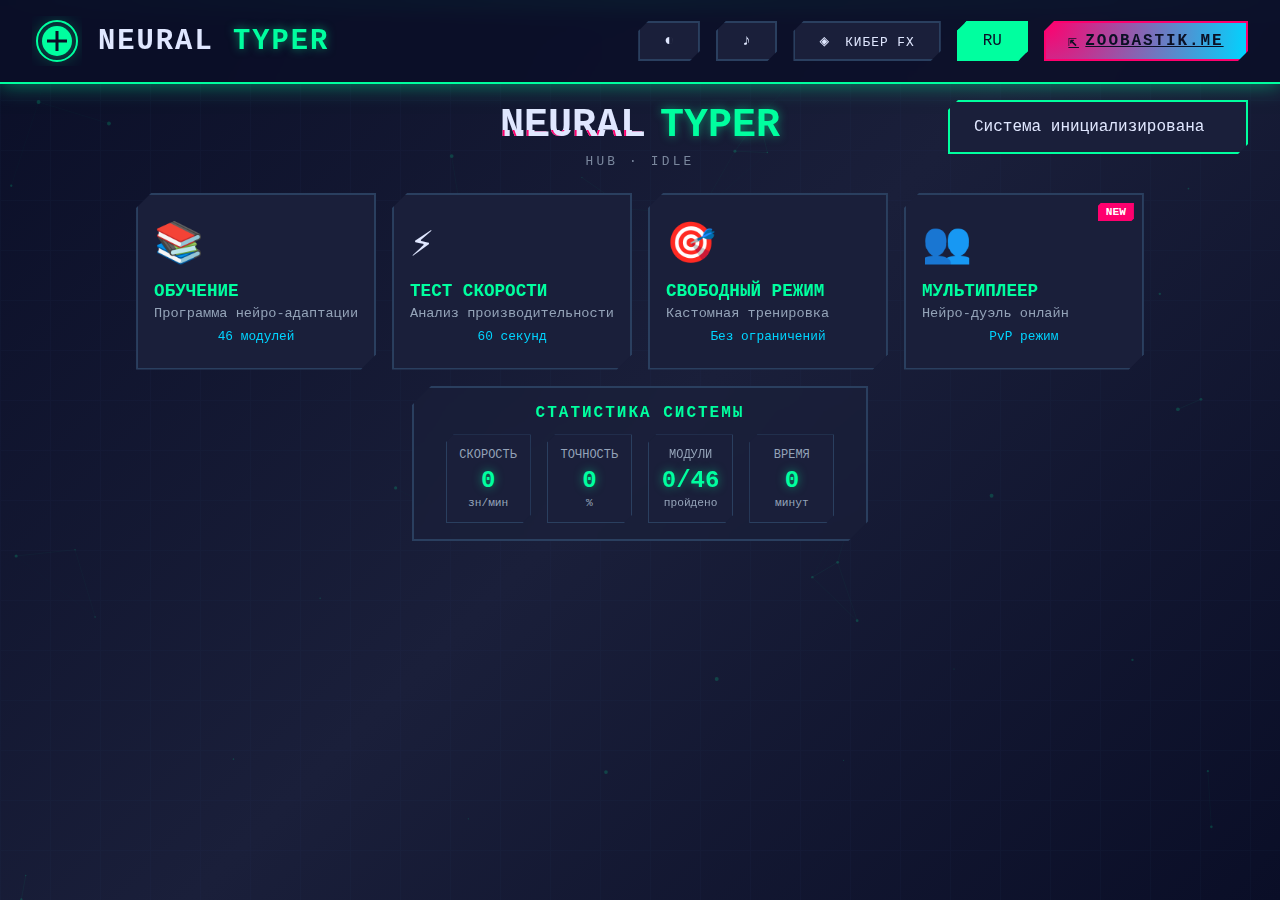
<file: cyberpunk/index.html>
<!DOCTYPE html>
<html lang="ru">
<head>
    <meta charset="UTF-8">
    <meta name="viewport" content="width=device-width, initial-scale=1.0">
    <meta name="description" content="NEURAL TYPER - Киберпанк тренажёр слепой печати с нейронной эстетикой">
    <title>NEURAL TYPER - Киберпанк Тренажёр</title>
    <link rel="icon" type="image/svg+xml" href="favicon.svg">
    <link rel="stylesheet" href="styles.css">
</head>
<body>
    <!-- Animated Background -->
    <div class="cyber-bg">
        <canvas id="neuralCanvas"></canvas>
        <div class="grid-overlay"></div>
        <div class="scan-line"></div>
    </div>

    <!-- Glitch Effect Overlay -->
    <div class="glitch-overlay"></div>

    <!-- Header -->
    <header class="cyber-header">
        <div class="container">
            <div class="logo-section">
                <div class="logo-icon">
                    <svg viewBox="0 0 50 50" class="neural-icon">
                        <circle cx="25" cy="25" r="20" class="pulse-ring"/>
                        <circle cx="25" cy="25" r="15" class="core"/>
                        <path d="M15,25 L35,25 M25,15 L25,35" class="cross"/>
                    </svg>
                </div>
                <h1 class="logo-text">
                    <span class="glitch" data-text="NEURAL">NEURAL</span>
                    <span class="accent">TYPER</span>
                </h1>
            </div>
            
            <nav class="controls">
                <button class="cyber-btn" id="themeToggle">
                    <span class="icon">◐</span>
                </button>
                <button class="cyber-btn" id="soundToggle">
                    <span class="icon">♪</span>
                </button>
                <button class="cyber-btn" id="presetToggle" title="Звук и эффекты: Кибер / Офис">
                    <span class="icon" id="presetIcon">◈</span>
                    <span class="preset-label" id="presetLabel">КИБЕР FX</span>
                </button>
                <button class="cyber-btn active" id="langToggle">
                    <span id="currentLang">RU</span>
                </button>
                <a href="https://zoobastik.me/" class="cyber-btn main-link" id="mainSiteBtn">
                    <span class="icon">⇱</span>
                    <span class="main-link-text">zoobastik.me</span>
                </a>
            </nav>
        </div>
    </header>

    <!-- Main Content -->
    <main class="main-content">
        <!-- Home Screen -->
        <section id="homeScreen" class="screen active">
            <div class="hero-section">
                <h2 class="hero-title">
                    <span class="glitch" data-text="NEURAL">NEURAL</span>
                    <span class="accent">TYPER</span>
                </h2>
                <p class="mode-label" id="modeLabel">HUB · IDLE</p>
            </div>

            <div class="mode-grid">
                <div class="mode-card" data-mode="lessons" onclick="typeof showLessons === 'function' && showLessons()">
                    <div class="card-glow"></div>
                    <div class="card-content">
                        <div class="icon-wrapper">
                            <div class="hex-icon">📚</div>
                        </div>
                        <h3 data-i18n="training">ОБУЧЕНИЕ</h3>
                        <p data-i18n="trainingDesc">Программа нейро-адаптации</p>
                        <div class="card-stats">
                            <span class="stat" data-i18n="trainingStats">46 модулей</span>
                        </div>
                    </div>
                </div>

                <div class="mode-card" data-mode="speedtest">
                    <div class="card-glow"></div>
                    <div class="card-content">
                        <div class="icon-wrapper">
                            <div class="hex-icon">⚡</div>
                        </div>
                        <h3 data-i18n="speedTest">ТЕСТ СКОРОСТИ</h3>
                        <p data-i18n="speedTestDesc">Анализ производительности</p>
                        <div class="card-stats">
                            <span class="stat" data-i18n="speedTestStats">60 секунд</span>
                        </div>
                    </div>
                </div>

                <div class="mode-card" data-mode="free">
                    <div class="card-glow"></div>
                    <div class="card-content">
                        <div class="icon-wrapper">
                            <div class="hex-icon">🎯</div>
                        </div>
                        <h3 data-i18n="freeMode">СВОБОДНЫЙ РЕЖИМ</h3>
                        <p data-i18n="freeModeDesc">Кастомная тренировка</p>
                        <div class="card-stats">
                            <span class="stat" data-i18n="freeModeStats">Без ограничений</span>
                        </div>
                    </div>
                </div>

                <div class="mode-card premium" data-mode="multiplayer">
                    <div class="card-glow"></div>
                    <div class="premium-badge">NEW</div>
                    <div class="card-content">
                        <div class="icon-wrapper">
                            <div class="hex-icon">👥</div>
                        </div>
                        <h3 data-i18n="multiplayer">МУЛЬТИПЛЕЕР</h3>
                        <p data-i18n="multiplayerDesc">Нейро-дуэль онлайн</p>
                        <div class="card-stats">
                            <span class="stat" data-i18n="multiplayerStats">PvP режим</span>
                        </div>
                    </div>
                </div>
            </div>

            <!-- Stats Panel -->
            <div class="stats-panel">
                <h3 class="panel-title" data-i18n="statsTitle">СТАТИСТИКА СИСТЕМЫ</h3>
                <div class="stats-grid">
                    <div class="stat-item">
                        <div class="stat-label" data-i18n="speed">СКОРОСТЬ</div>
                        <div class="stat-value" id="bestSpeed">0</div>
                        <div class="stat-unit" data-i18n="speedUnit">зн/мин</div>
                    </div>
                    <div class="stat-item">
                        <div class="stat-label" data-i18n="accuracy">ТОЧНОСТЬ</div>
                        <div class="stat-value" id="avgAccuracy">0</div>
                        <div class="stat-unit" data-i18n="accuracyUnit">%</div>
                    </div>
                    <div class="stat-item">
                        <div class="stat-label" data-i18n="modules">МОДУЛИ</div>
                        <div class="stat-value"><span id="completedLessons">0</span>/<span id="totalLessons">46</span></div>
                        <div class="stat-unit" data-i18n="modulesUnit">пройдено</div>
                    </div>
                    <div class="stat-item">
                        <div class="stat-label" data-i18n="time">ВРЕМЯ</div>
                        <div class="stat-value" id="totalTime">0</div>
                        <div class="stat-unit" data-i18n="timeUnit">минут</div>
                    </div>
                </div>
            </div>
        </section>

        <!-- Practice Screen -->
        <section id="practiceScreen" class="screen">
            <div class="practice-container">
                <div class="practice-header">
                    <button class="cyber-btn" id="exitBtn">
                        <span class="icon">←</span> <span data-i18n="exit">ВЫХОД</span>
                    </button>
                    <div class="session-info">
                        <span class="session-id">SESSION #<span id="sessionId">001</span></span>
                    </div>
                    <button class="cyber-btn" id="restartBtn">
                        <span class="icon">↻</span> <span data-i18n="restart">РЕСТАРТ</span>
                    </button>
                </div>

                <!-- Live Stats -->
                <div class="live-stats">
                    <div class="stat-box">
                        <div class="stat-icon">⚡</div>
                        <div class="stat-info">
                            <div class="stat-label">СКОРОСТЬ</div>
                            <div class="stat-value"><span id="currentSpeed">0</span> зн/м</div>
                        </div>
                    </div>
                    <div class="stat-box">
                        <div class="stat-icon">🎯</div>
                        <div class="stat-info">
                            <div class="stat-label">ТОЧНОСТЬ</div>
                            <div class="stat-value"><span id="currentAccuracy">100</span>%</div>
                        </div>
                    </div>
                    <div class="stat-box">
                        <div class="stat-icon">⏱</div>
                        <div class="stat-info">
                            <div class="stat-label">ВРЕМЯ</div>
                            <div class="stat-value" id="currentTime">0:00</div>
                        </div>
                    </div>
                    <div class="stat-box">
                        <div class="stat-icon">📊</div>
                        <div class="stat-info">
                            <div class="stat-label">ПРОГРЕСС</div>
                            <div class="stat-value"><span id="currentProgress">0</span>%</div>
                        </div>
                    </div>
                </div>

                <!-- Progress Bar -->
                <div class="progress-container">
                    <div class="progress-bar">
                        <div class="progress-fill" id="progressBar"></div>
                        <div class="progress-glow"></div>
                    </div>
                </div>

                <!-- Text Display -->
                <div class="text-display" id="textDisplayWrapper">
                    <div class="text-content" id="textDisplay">
                        <!-- Character-by-character (lesson / free) -->
                    </div>
                    <div class="typing-window" id="typingWindow">
                        <div id="text-line"><!-- Word-by-word (speed test) --></div>
                    </div>
                </div>

                <!-- Virtual Keyboard -->
                <div class="keyboard-container" id="keyboardContainer">
                    <!-- Keyboard will be rendered here -->
                </div>
            </div>
        </section>

        <!-- Lessons Screen -->
        <section id="lessonsScreen" class="screen">
            <div class="lessons-container">
                <div class="screen-header">
                    <button class="cyber-btn" id="backBtn">
                        <span class="icon">←</span> <span data-i18n="back">НАЗАД</span>
                    </button>
                    <h2 class="screen-title" data-i18n="lessonsTitle">МОДУЛИ ОБУЧЕНИЯ</h2>
                    <div class="spacer"></div>
                </div>

                <div class="lessons-filters">
                    <div class="lessons-filter-group">
                        <span class="lessons-filter-label">Сложность:</span>
                        <button type="button" class="cyber-btn secondary lessons-filter-btn active" data-difficulty="all">Все</button>
                        <button type="button" class="cyber-btn secondary lessons-filter-btn" data-difficulty="beginner">Легко</button>
                        <button type="button" class="cyber-btn secondary lessons-filter-btn" data-difficulty="medium">Средне</button>
                        <button type="button" class="cyber-btn secondary lessons-filter-btn" data-difficulty="advanced">Сложно</button>
                    </div>
                    <div class="lessons-filter-group">
                        <span class="lessons-filter-label">Тип:</span>
                        <button type="button" class="cyber-btn secondary lessons-type-btn active" data-type="all">Все</button>
                        <button type="button" class="cyber-btn secondary lessons-type-btn" data-type="letters">Буквы</button>
                        <button type="button" class="cyber-btn secondary lessons-type-btn" data-type="words">Слова</button>
                        <button type="button" class="cyber-btn secondary lessons-type-btn" data-type="text">Тексты</button>
                    </div>
                </div>

                <div class="lessons-grid" id="lessonsList">
                    <!-- Lessons will be rendered here -->
                </div>
            </div>
        </section>
    </main>

    <!-- Notification System -->
    <div id="notifications" class="notifications"></div>

    <!-- Free Mode Modal -->
    <div id="freeModeModal" class="modal">
        <div class="modal-content free-mode-modal">
            <div class="modal-header">
                <h3>СВОБОДНЫЙ РЕЖИМ</h3>
                <div class="modal-status">CUSTOM TEXT</div>
            </div>
            <div class="free-mode-body">
                <p class="free-mode-subtitle">Вставьте свой текст или напишите его здесь. Всё, что вы напечатаете, превратится в неоновый поток.</p>
                <textarea id="freeModeTextarea" class="free-mode-textarea" rows="6" placeholder="Вставьте сюда фрагмент книги, конспект, код или любой другой текст..."></textarea>
                <div class="free-mode-presets">
                    <button type="button" class="cyber-btn secondary free-mode-preset" data-preset="motivation">Мотивация</button>
                    <button type="button" class="cyber-btn secondary free-mode-preset" data-preset="code">Код</button>
                    <button type="button" class="cyber-btn secondary free-mode-preset" data-preset="story">Киберпанк‑история</button>
                </div>
                <div class="free-mode-footer">
                    <div class="free-mode-meta">
                        <span id="freeModeChars">0</span> символов
                    </div>
                    <div class="modal-actions">
                        <button class="cyber-btn secondary" id="freeModeCancelBtn">ОТМЕНА</button>
                        <button class="cyber-btn primary" id="freeModeStartBtn">СТАРТ</button>
                    </div>
                </div>
            </div>
        </div>
    </div>

    <!-- Results Modal -->
    <div id="resultsModal" class="modal">
        <div class="modal-content">
            <div class="modal-header">
                <h3>АНАЛИЗ ЗАВЕРШЁН</h3>
                <div class="modal-status">SUCCESS</div>
            </div>
            <div class="results-grid">
                <div class="result-item">
                    <div class="result-label">СКОРОСТЬ</div>
                    <div class="result-value"><span id="resultSpeed">0</span> зн/м</div>
                </div>
                <div class="result-item">
                    <div class="result-label">ТОЧНОСТЬ</div>
                    <div class="result-value"><span id="resultAccuracy">0</span>%</div>
                </div>
                <div class="result-item">
                    <div class="result-label">ВРЕМЯ</div>
                    <div class="result-value" id="resultTime">0:00</div>
                </div>
                <div class="result-item">
                    <div class="result-label">ОШИБКИ</div>
                    <div class="result-value" id="resultErrors">0</div>
                </div>
            </div>
            <div class="modal-actions">
                <button class="cyber-btn secondary" id="closeResultsBtn"><span data-i18n="close">ЗАКРЫТЬ</span></button>
                <button class="cyber-btn primary" id="repeatBtn"><span data-i18n="repeat">ПОВТОРИТЬ</span></button>
            </div>
        </div>
    </div>

    <!-- Scripts -->
    <script src="neural-bg.js"></script>
    <script src="app.js"></script>
</body>
</html>
</file>
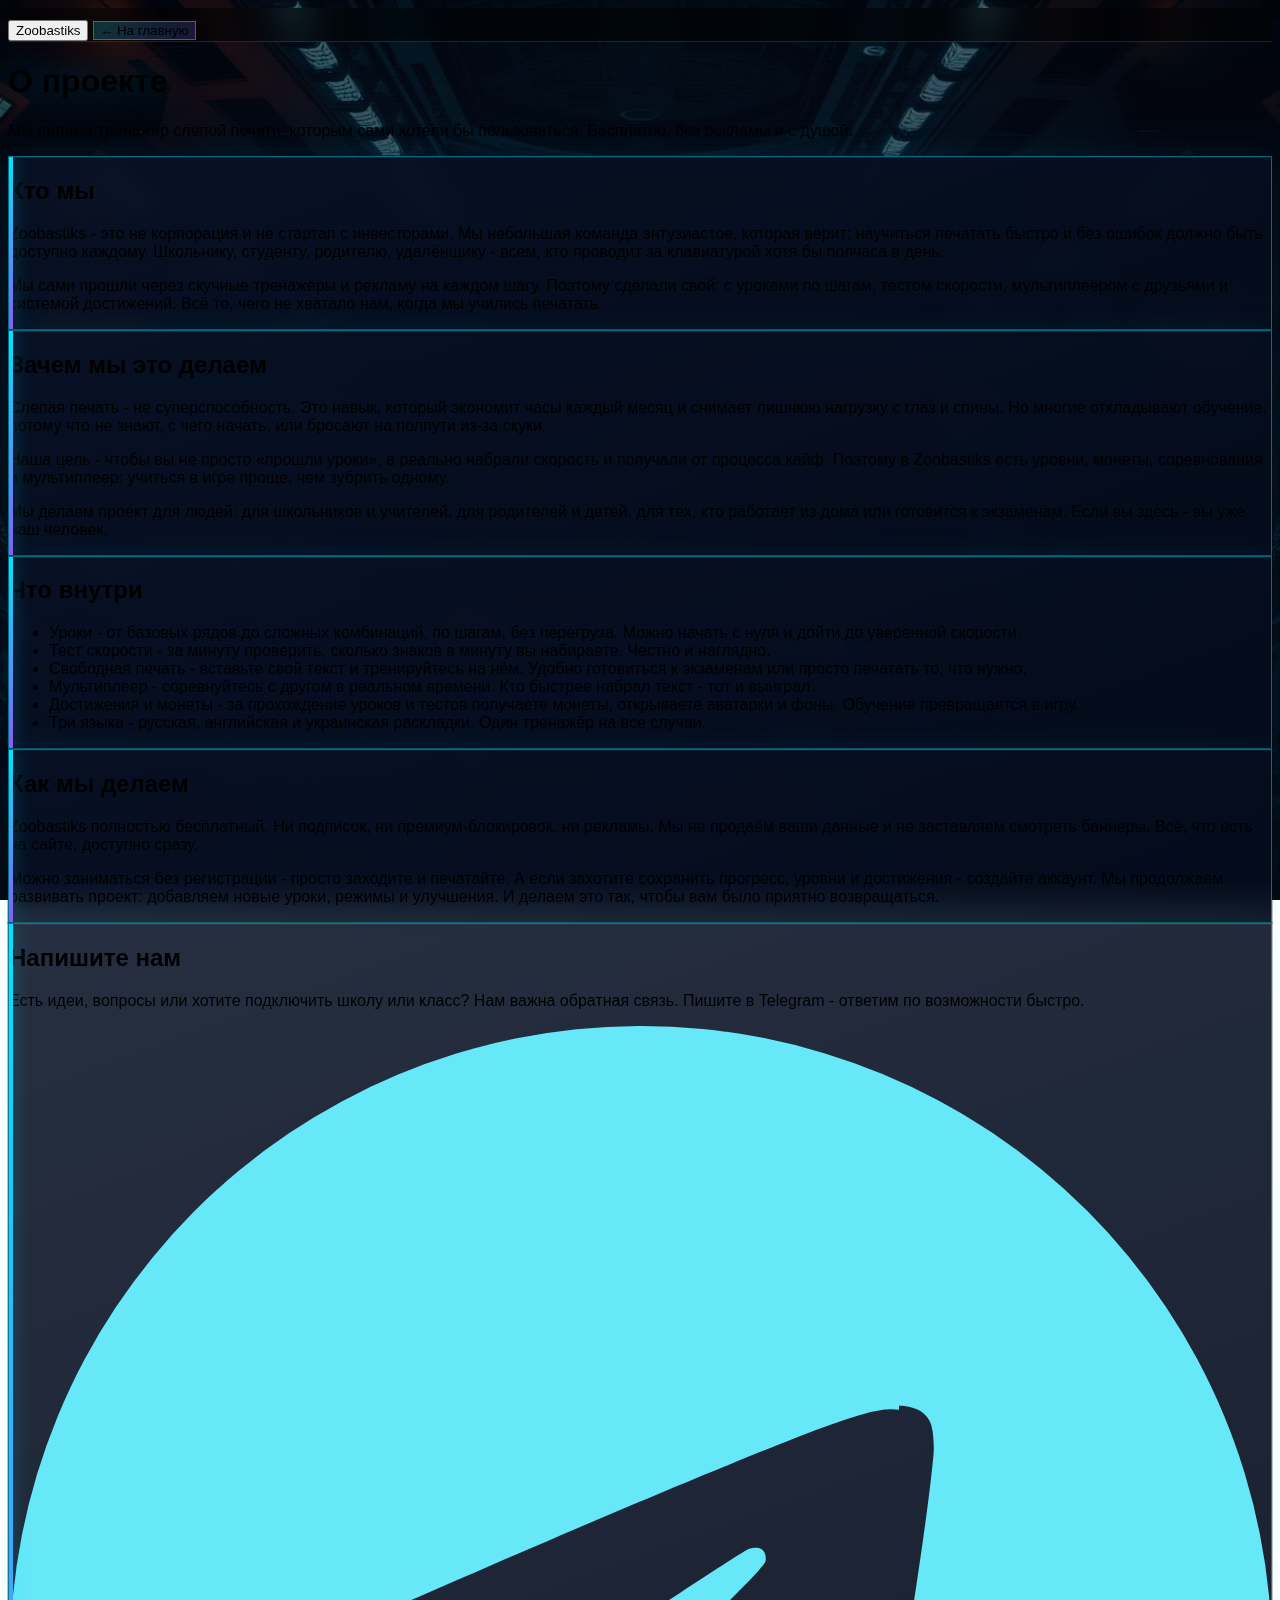
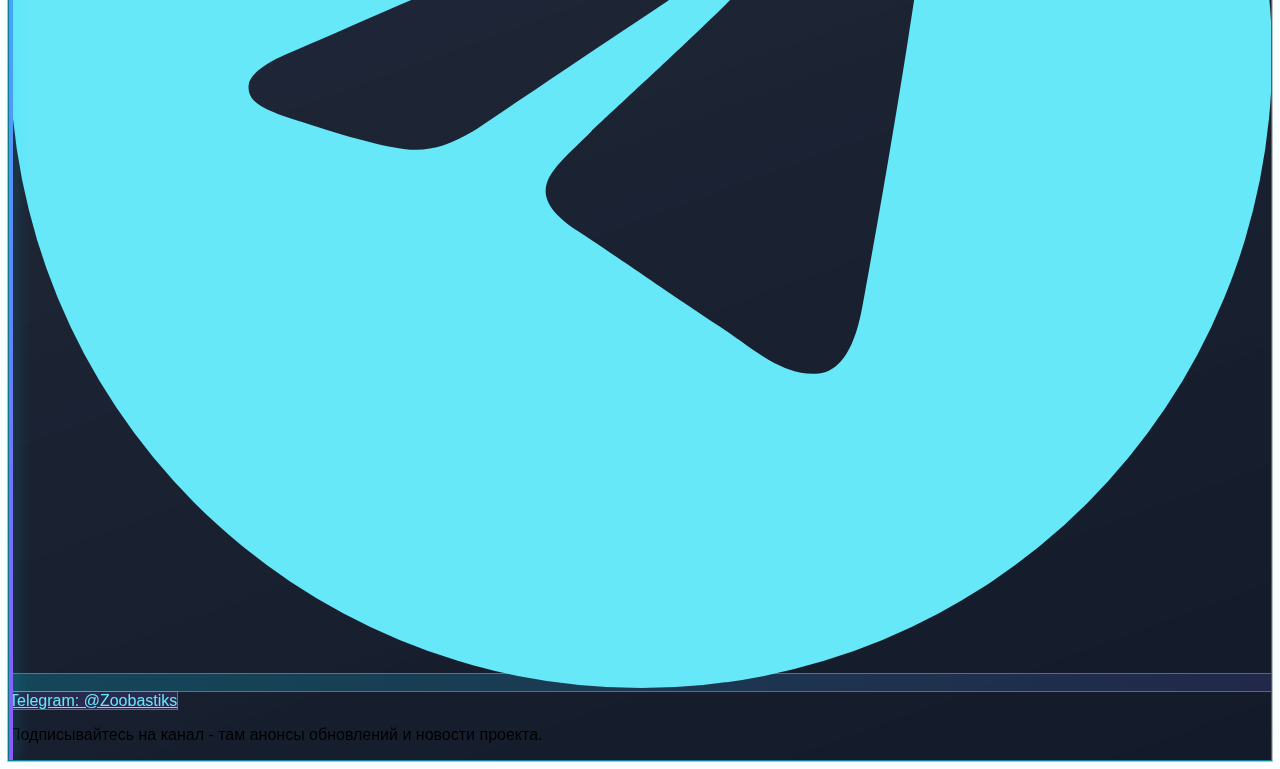
<file: about.html>
<!DOCTYPE html>
<html lang="ru" class="dark">
<head>
    <meta charset="UTF-8">
    <meta name="viewport" content="width=device-width, initial-scale=1.0, viewport-fit=cover">
    <title>О проекте Zoobastiks - тренажёр слепой печати</title>
    <meta name="description" content="О проекте Zoobastiks: кто мы, зачем тренажёр слепой печати, миссия, возможности и контакты.">
    <link rel="icon" type="image/svg+xml" href="assets/favicon.svg">
    <script src="https://cdn.tailwindcss.com"></script>
    <link href="https://fonts.googleapis.com/css2?family=Orbitron:wght@400;600;700;800&family=Inter:wght@400;500;600;700&display=swap" rel="stylesheet">
    <style>
        :root { --cyan: #00e5ff; --cyan-dim: rgba(0,229,255,0.45); --purple: #8b5cf6; --purple-dim: rgba(139,92,246,0.35); }
        body { font-family: 'Inter', sans-serif; min-height: 100vh; }
        .font-display { font-family: 'Orbitron', sans-serif; }
        #about-bg { position: fixed; top: 0; left: 0; width: 100%; height: 100%; object-fit: cover; object-position: center; z-index: -2; }
        #about-overlay { position: fixed; top: 0; left: 0; width: 100%; height: 100%; background: linear-gradient(180deg, rgba(2,6,18,0.65) 0%, rgba(6,14,32,0.7) 35%, rgba(4,10,24,0.78) 70%, rgba(2,6,18,0.88) 100%); z-index: -1; pointer-events: none; }
        .portal-btn { background: linear-gradient(135deg, rgba(0,229,255,0.2) 0%, rgba(139,92,246,0.2) 100%); border: 1px solid rgba(0,229,255,0.45); transition: all 0.3s; }
        .portal-btn:hover { box-shadow: 0 0 30px rgba(0,229,255,0.35), 0 0 60px rgba(139,92,246,0.2); transform: scale(1.02); }
        .scanlines::before { content: ''; position: fixed; inset: 0; background: repeating-linear-gradient(0deg, transparent, transparent 2px, rgba(0,0,0,0.02) 2px, rgba(0,0,0,0.02) 4px); pointer-events: none; z-index: 0; }
        .page-enter { animation: pageEnter 0.5s ease-out forwards; position: relative; z-index: 1; }
        @keyframes pageEnter { from { opacity: 0; transform: translateY(16px); } to { opacity: 1; transform: translateY(0); } }
        .hero-glow { text-shadow: 0 0 40px rgba(0,229,255,0.4), 0 0 80px rgba(139,92,246,0.2); }
        .section-card {
            background: linear-gradient(160deg, rgba(8,18,38,0.88) 0%, rgba(4,12,28,0.94) 100%);
            border: 1px solid var(--cyan-dim);
            box-shadow: 0 0 0 1px rgba(0,0,0,0.25), 0 0 30px rgba(0,229,255,0.08), inset 0 1px 0 rgba(255,255,255,0.05);
            backdrop-filter: blur(14px);
            position: relative;
            overflow: hidden;
        }
        .section-card::before { content: ''; position: absolute; left: 0; top: 0; bottom: 0; width: 4px; background: linear-gradient(180deg, var(--cyan), var(--purple)); box-shadow: 0 0 16px var(--cyan-dim); }
        .section-card:hover { border-color: rgba(0,229,255,0.5); box-shadow: 0 0 35px rgba(0,229,255,0.12), 0 0 0 1px rgba(0,229,255,0.15), inset 0 1px 0 rgba(255,255,255,0.06); }
        .header-bar { border-bottom: 1px solid rgba(0,229,255,0.2); background: rgba(0,0,0,0.45); backdrop-filter: blur(16px); }
        .link-tg { background: linear-gradient(135deg, rgba(0,229,255,0.2) 0%, rgba(139,92,246,0.15) 100%); border: 1px solid rgba(0,229,255,0.5); color: #67e8f9; transition: all 0.25s; }
        .link-tg:hover { box-shadow: 0 0 25px rgba(0,229,255,0.3); border-color: rgba(0,229,255,0.7); color: #fff; transform: translateY(-1px); }
        .stagger-1 { animation-delay: 0.05s; }
        .stagger-2 { animation-delay: 0.1s; }
        .stagger-3 { animation-delay: 0.15s; }
        .stagger-4 { animation-delay: 0.2s; }
        .stagger-5 { animation-delay: 0.25s; }
        .stagger-6 { animation-delay: 0.3s; }
        @media (max-width: 768px) {
            .header-bar .container { padding-left: 0.75rem; padding-right: 0.75rem; }
            .section-card { padding: 1rem !important; }
            .section-card h2 { font-size: 1.25rem; }
            .link-tg { min-height: 44px; padding: 0.75rem 1rem; display: inline-flex; align-items: center; justify-content: center; }
        }
        header.header-bar { padding-left: env(safe-area-inset-left); padding-right: env(safe-area-inset-right); padding-top: max(0.75rem, env(safe-area-inset-top)); }
    </style>
</head>
<body class="text-gray-100 scanlines overflow-x-hidden">
    <img id="about-bg" src="assets/images/about_the_site.jpg" alt="" role="presentation">
    <div id="about-overlay"></div>

    <div class="page-enter">
        <header class="sticky top-0 z-50 header-bar">
            <div class="container mx-auto px-4 sm:px-4 py-3 flex items-center justify-between">
                <button type="button" onclick="window.portalTo && portalTo('index.html')" class="text-xl font-display font-bold text-white hover:text-cyan-400 transition-colors bg-transparent border-0 cursor-pointer">Zooba<span class="text-cyan-400">stiks</span></button>
                <button type="button" onclick="window.portalTo && portalTo('index.html')" class="portal-btn px-5 py-2.5 rounded-lg font-display font-semibold text-cyan-300 hover:text-white hover:border-cyan-400">
                    ← На главную
                </button>
            </div>
        </header>

        <!-- Hero -->
        <section class="pt-14 pb-16 md:pt-20 md:pb-24 px-4 text-center">
            <h1 class="font-display text-4xl md:text-6xl lg:text-7xl font-bold text-white mb-4 hero-glow">О проекте</h1>
            <p class="text-cyan-200/95 text-lg md:text-xl max-w-2xl mx-auto leading-relaxed">Мы делаем тренажёр слепой печати, которым сами хотели бы пользоваться. Бесплатно, без рекламы и с душой.</p>
        </section>

        <section class="container mx-auto px-3 sm:px-4 pb-24 max-w-3xl space-y-6 sm:space-y-8">
            <article class="section-card rounded-2xl pl-6 pr-6 py-6 md:p-8 stagger-1">
                <h2 class="font-display text-2xl md:text-3xl font-bold text-cyan-300 mb-4">Кто мы</h2>
                <p class="text-gray-200 leading-relaxed mb-4">Zoobastiks - это не корпорация и не стартап с инвесторами. Мы небольшая команда энтузиастов, которая верит: научиться печатать быстро и без ошибок должно быть доступно каждому. Школьнику, студенту, родителю, удалёнщику - всем, кто проводит за клавиатурой хотя бы полчаса в день.</p>
                <p class="text-gray-300 leading-relaxed">Мы сами прошли через скучные тренажёры и рекламу на каждом шагу. Поэтому сделали свой: с уроками по шагам, тестом скорости, мультиплеером с друзьями и системой достижений. Всё то, чего не хватало нам, когда мы учились печатать.</p>
            </article>

            <article class="section-card rounded-2xl pl-6 pr-6 py-6 md:p-8 stagger-2">
                <h2 class="font-display text-2xl md:text-3xl font-bold text-cyan-300 mb-4">Зачем мы это делаем</h2>
                <p class="text-gray-200 leading-relaxed mb-4">Слепая печать - не суперспособность. Это навык, который экономит часы каждый месяц и снимает лишнюю нагрузку с глаз и спины. Но многие откладывают обучение, потому что не знают, с чего начать, или бросают на полпути из-за скуки.</p>
                <p class="text-gray-300 leading-relaxed mb-4">Наша цель - чтобы вы не просто «прошли уроки», а реально набрали скорость и получали от процесса кайф. Поэтому в Zoobastiks есть уровни, монеты, соревнования и мультиплеер: учиться в игре проще, чем зубрить одному.</p>
                <p class="text-gray-300 leading-relaxed">Мы делаем проект для людей: для школьников и учителей, для родителей и детей, для тех, кто работает из дома или готовится к экзаменам. Если вы здесь - вы уже наш человек.</p>
            </article>

            <article class="section-card rounded-2xl pl-6 pr-6 py-6 md:p-8 stagger-3">
                <h2 class="font-display text-2xl md:text-3xl font-bold text-cyan-300 mb-4">Что внутри</h2>
                <ul class="space-y-3 text-gray-200 leading-relaxed">
                    <li><span class="text-cyan-400 font-semibold">Уроки</span> - от базовых рядов до сложных комбинаций, по шагам, без перегруза. Можно начать с нуля и дойти до уверенной скорости.</li>
                    <li><span class="text-cyan-400 font-semibold">Тест скорости</span> - за минуту проверить, сколько знаков в минуту вы набираете. Честно и наглядно.</li>
                    <li><span class="text-cyan-400 font-semibold">Свободная печать</span> - вставьте свой текст и тренируйтесь на нём. Удобно готовиться к экзаменам или просто печатать то, что нужно.</li>
                    <li><span class="text-cyan-400 font-semibold">Мультиплеер</span> - соревнуйтесь с другом в реальном времени. Кто быстрее набрал текст - тот и выиграл.</li>
                    <li><span class="text-cyan-400 font-semibold">Достижения и монеты</span> - за прохождение уроков и тестов получаете монеты, открываете аватарки и фоны. Обучение превращается в игру.</li>
                    <li><span class="text-cyan-400 font-semibold">Три языка</span> - русская, английская и украинская раскладки. Один тренажёр на все случаи.</li>
                </ul>
            </article>

            <article class="section-card rounded-2xl pl-6 pr-6 py-6 md:p-8 stagger-4">
                <h2 class="font-display text-2xl md:text-3xl font-bold text-cyan-300 mb-4">Как мы делаем</h2>
                <p class="text-gray-200 leading-relaxed mb-4">Zoobastiks полностью бесплатный. Ни подписок, ни премиум-блокировок, ни рекламы. Мы не продаём ваши данные и не заставляем смотреть баннеры. Всё, что есть на сайте, доступно сразу.</p>
                <p class="text-gray-300 leading-relaxed">Можно заниматься без регистрации - просто заходите и печатайте. А если захотите сохранить прогресс, уровни и достижения - создайте аккаунт. Мы продолжаем развивать проект: добавляем новые уроки, режимы и улучшения. И делаем это так, чтобы вам было приятно возвращаться.</p>
            </article>

            <article class="section-card rounded-2xl pl-6 pr-6 py-6 md:p-8 stagger-5">
                <h2 class="font-display text-2xl md:text-3xl font-bold text-cyan-300 mb-4">Напишите нам</h2>
                <p class="text-gray-200 leading-relaxed mb-5">Есть идеи, вопросы или хотите подключить школу или класс? Нам важна обратная связь. Пишите в Telegram - ответим по возможности быстро.</p>
                <a href="https://t.me/Zoobastiks" target="_blank" rel="noopener noreferrer" class="link-tg inline-flex items-center gap-2 px-5 py-3 rounded-xl font-display font-semibold">
                    <svg class="w-5 h-5" fill="currentColor" viewBox="0 0 24 24"><path d="M11.944 0A12 12 0 0 0 0 12a12 12 0 0 0 12 12 12 12 0 0 0 12-12A12 12 0 0 0 12 0a12 12 0 0 0-.056 0zm4.962 7.224c.1-.002.321.023.465.14a.506.506 0 0 1 .171.325c.016.093.036.306.02.472-.18 1.898-.962 6.502-1.36 8.627-.168.9-.499 1.201-.82 1.23-.696.065-1.225-.46-1.9-.902-1.056-.693-1.653-1.124-2.678-1.8-1.185-.78-.417-1.21.258-1.91.177-.184 3.247-2.977 3.307-3.23.007-.032.014-.15-.056-.212s-.174-.041-.249-.024c-.106.024-1.793 1.14-5.061 3.345-.48.33-.913.49-1.302.48-.428-.008-1.252-.241-1.865-.44-.752-.245-1.349-.374-1.297-.789.027-.216.325-.437.893-.663 3.498-1.524 5.83-2.529 6.998-3.014 3.332-1.386 4.025-1.627 4.476-1.559z"/></svg>
                    Telegram: @Zoobastiks
                </a>
                <p class="text-gray-500 text-sm mt-4">Подписывайтесь на канал - там анонсы обновлений и новости проекта.</p>
            </article>
        </section>
    </div>
    <script src="scripts/portal-transition.js"></script>
</body>
</html>
</file>
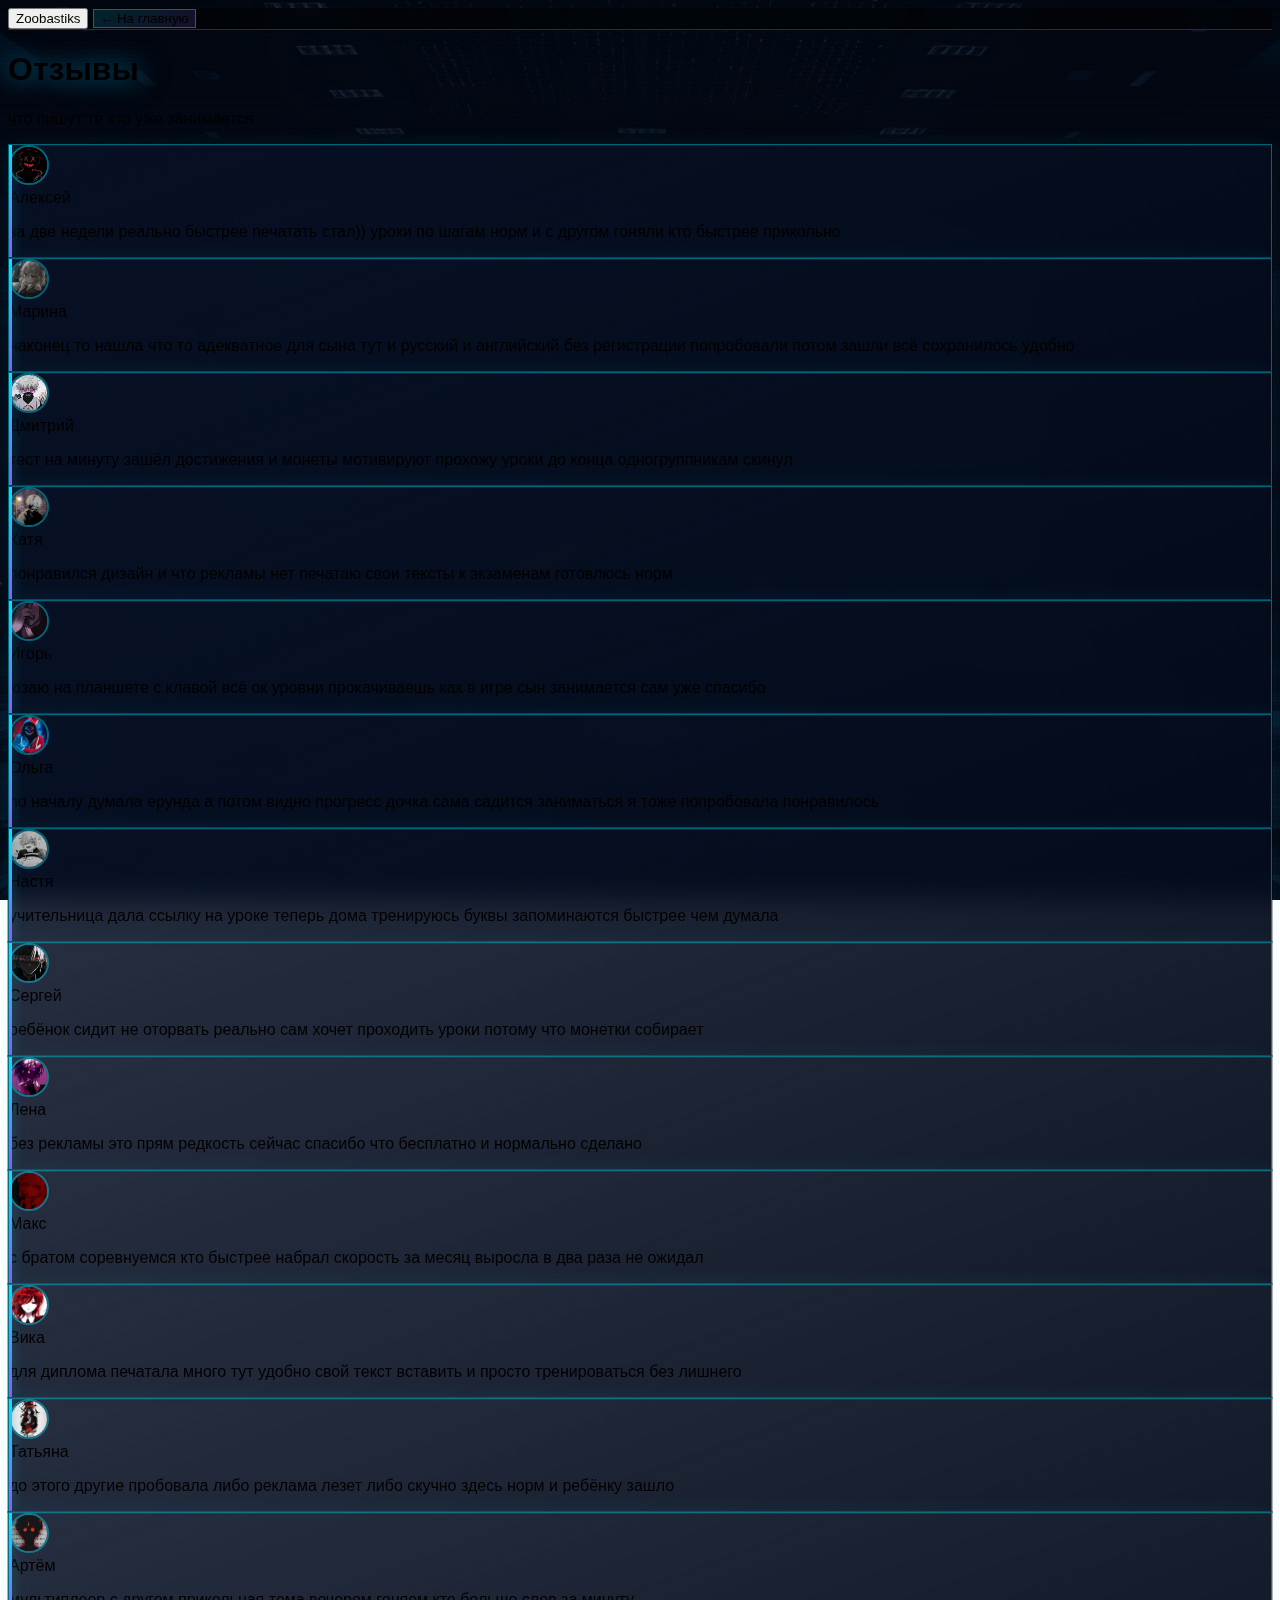
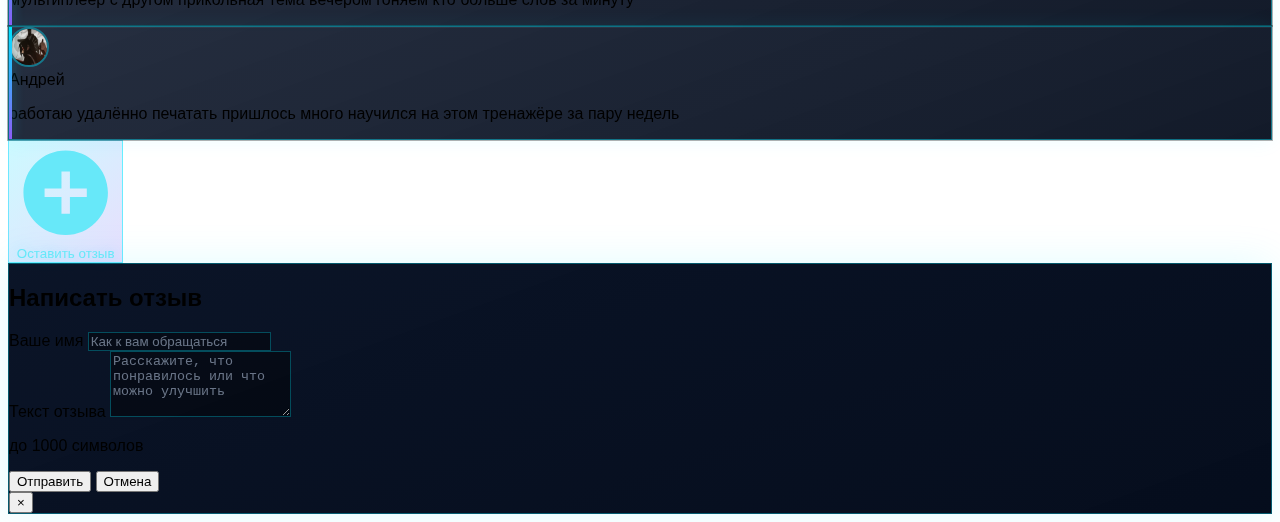
<file: reviews.html>
<!DOCTYPE html>
<html lang="ru" class="dark">
<head>
    <meta charset="UTF-8">
    <meta name="viewport" content="width=device-width, initial-scale=1.0">
    <title>Отзывы о Zoobastiks — тренажёр слепой печати</title>
    <meta name="description" content="Отзывы пользователей о тренажёре слепой печати Zoobastiks.">
    <link rel="icon" type="image/svg+xml" href="assets/favicon.svg">
    <script src="https://cdn.tailwindcss.com"></script>
    <link href="https://fonts.googleapis.com/css2?family=Orbitron:wght@400;600;700&family=Inter:wght@400;500;600&display=swap" rel="stylesheet">
    <style>
        :root { --cyan: #00e5ff; --cyan-dim: rgba(0,229,255,0.4); --purple: #8b5cf6; --purple-dim: rgba(139,92,246,0.35); }
        body { font-family: 'Inter', sans-serif; min-height: 100vh; }
        .font-display { font-family: 'Orbitron', sans-serif; }
        #reviews-bg { position: fixed; top: 0; left: 0; width: 100%; height: 100%; object-fit: cover; object-position: center; z-index: -2; }
        #reviews-overlay { position: fixed; top: 0; left: 0; width: 100%; height: 100%; background: linear-gradient(180deg, rgba(2,6,18,0.72) 0%, rgba(6,12,28,0.78) 50%, rgba(3,8,20,0.82) 100%); z-index: -1; pointer-events: none; }
        .review-card {
            background: linear-gradient(160deg, rgba(8,18,38,0.88) 0%, rgba(4,12,28,0.94) 100%);
            border: 1px solid var(--cyan-dim);
            box-shadow: 0 0 0 1px rgba(0,0,0,0.3), 0 0 20px rgba(0,229,255,0.08), inset 0 1px 0 rgba(255,255,255,0.06);
            backdrop-filter: blur(14px);
            position: relative;
            overflow: hidden;
        }
        .review-card::before { content: ''; position: absolute; left: 0; top: 0; bottom: 0; width: 3px; background: linear-gradient(180deg, var(--cyan), var(--purple)); box-shadow: 0 0 12px var(--cyan-dim); }
        .review-card:hover { border-color: rgba(0,229,255,0.55); box-shadow: 0 0 28px rgba(0,229,255,0.18), 0 0 0 1px rgba(0,229,255,0.2), inset 0 1px 0 rgba(255,255,255,0.08); }
        .portal-btn { background: linear-gradient(135deg, rgba(0,229,255,0.15) 0%, rgba(139,92,246,0.15) 100%); border: 1px solid rgba(0,229,255,0.4); transition: all 0.25s; }
        .portal-btn:hover { box-shadow: 0 0 25px rgba(0,229,255,0.35); transform: scale(1.02); }
        .btn-review { background: linear-gradient(135deg, rgba(0,229,255,0.2) 0%, rgba(139,92,246,0.2) 100%); border: 1px solid rgba(0,229,255,0.5); color: #67e8f9; transition: all 0.25s; text-shadow: 0 0 15px rgba(0,229,255,0.4); }
        .btn-review:hover { box-shadow: 0 0 30px rgba(0,229,255,0.45), 0 0 50px rgba(139,92,246,0.25); border-color: rgba(0,229,255,0.8); color: #fff; transform: scale(1.04); }
        .scanlines::before { content: ''; position: fixed; inset: 0; background: repeating-linear-gradient(0deg, transparent, transparent 2px, rgba(0,0,0,0.04) 2px, rgba(0,0,0,0.04) 4px); pointer-events: none; z-index: 0; }
        .page-enter { animation: pageEnter 0.4s ease-out forwards; position: relative; z-index: 1; }
        @keyframes pageEnter { from { opacity: 0; transform: translateY(8px); } to { opacity: 1; transform: translateY(0); } }
        .title-glow { text-shadow: 0 0 25px rgba(0,229,255,0.5), 0 0 50px rgba(139,92,246,0.25); }
        .header-bar { border-bottom: 1px solid rgba(0,229,255,0.25); background: rgba(0,0,0,0.5); backdrop-filter: blur(16px); }
        .review-avatar { width: 36px; height: 36px; border-radius: 50%; object-fit: cover; border: 2px solid rgba(0,229,255,0.4); flex-shrink: 0; }
        .modal-overlay { background: rgba(0,0,0,0.7); backdrop-filter: blur(8px); }
        .form-panel { background: linear-gradient(160deg, rgba(8,18,38,0.96) 0%, rgba(4,12,28,0.98) 100%); border: 1px solid rgba(0,229,255,0.35); box-shadow: 0 0 40px rgba(0,229,255,0.12); }
        .form-input { background: rgba(0,0,0,0.4); border: 1px solid rgba(0,229,255,0.3); color: #e2e8f0; }
        .form-input::placeholder { color: rgba(148,163,184,0.7); }
        .form-input:focus { outline: none; border-color: rgba(0,229,255,0.6); box-shadow: 0 0 0 2px rgba(0,229,255,0.15); }
    </style>
</head>
<body class="text-gray-100 scanlines overflow-x-hidden">
    <!-- Фон: реальный элемент, чтобы картинка грузилась при открытии по file:// -->
    <img id="reviews-bg" src="assets/images/reviews.jpg" alt="" role="presentation">
    <div id="reviews-overlay"></div>

    <div class="page-enter">
        <header class="sticky top-0 z-50 header-bar">
            <div class="container mx-auto px-4 py-3 flex items-center justify-between">
                <button type="button" onclick="window.portalTo && portalTo('index.html')" class="text-xl font-display font-bold text-white hover:text-cyan-400 transition-colors bg-transparent border-0 cursor-pointer">Zooba<span class="text-cyan-400">stiks</span></button>
                <button type="button" onclick="window.portalTo && portalTo('index.html')" class="portal-btn px-4 py-2 rounded-lg font-display text-sm font-semibold text-cyan-300 hover:text-white hover:border-cyan-400">
                    ← На главную
                </button>
            </div>
        </header>

        <section class="pt-8 pb-5 px-4 text-center">
            <h1 class="font-display text-3xl md:text-4xl font-bold text-white mb-1 title-glow">Отзывы</h1>
            <p class="text-cyan-300/90 text-sm">что пишут те кто уже занимается</p>
        </section>

        <section class="container mx-auto px-4 pb-8 flex flex-col items-center">
            <div id="reviewsList" class="w-full max-w-2xl mx-auto space-y-3">
                <article class="review-card rounded-lg pl-4 pr-3 pt-3 pb-3 flex gap-3">
                    <img src="assets/images/profile photo/profile_3.jpg" alt="" class="review-avatar" width="36" height="36">
                    <div class="min-w-0 flex-1">
                        <div class="font-semibold text-cyan-300 text-sm mb-1.5">Алексей</div>
                        <p class="text-gray-200 text-sm leading-snug">за две недели реально быстрее печатать стал)) уроки по шагам норм и с другом гоняли кто быстрее прикольно</p>
                    </div>
                </article>
                <article class="review-card rounded-lg pl-4 pr-3 pt-3 pb-3 flex gap-3">
                    <img src="assets/images/profile photo/profile_7.jpg" alt="" class="review-avatar" width="36" height="36">
                    <div class="min-w-0 flex-1">
                        <div class="font-semibold text-cyan-300 text-sm mb-1.5">Марина</div>
                        <p class="text-gray-200 text-sm leading-snug">наконец то нашла что то адекватное для сына тут и русский и английский без регистрации попробовали потом зашли всё сохранилось удобно</p>
                    </div>
                </article>
                <article class="review-card rounded-lg pl-4 pr-3 pt-3 pb-3 flex gap-3">
                    <img src="assets/images/profile photo/profile_12.jpg" alt="" class="review-avatar" width="36" height="36">
                    <div class="min-w-0 flex-1">
                        <div class="font-semibold text-cyan-300 text-sm mb-1.5">Дмитрий</div>
                        <p class="text-gray-200 text-sm leading-snug">тест на минуту зашёл достижения и монеты мотивируют прохожу уроки до конца одногруппникам скинул</p>
                    </div>
                </article>
                <article class="review-card rounded-lg pl-4 pr-3 pt-3 pb-3 flex gap-3">
                    <img src="assets/images/profile photo/profile_9.jpg" alt="" class="review-avatar" width="36" height="36">
                    <div class="min-w-0 flex-1">
                        <div class="font-semibold text-cyan-300 text-sm mb-1.5">Катя</div>
                        <p class="text-gray-200 text-sm leading-snug">понравился дизайн и что рекламы нет печатаю свои тексты к экзаменам готовлюсь норм</p>
                    </div>
                </article>
                <article class="review-card rounded-lg pl-4 pr-3 pt-3 pb-3 flex gap-3">
                    <img src="assets/images/profile photo/profile_5.jpg" alt="" class="review-avatar" width="36" height="36">
                    <div class="min-w-0 flex-1">
                        <div class="font-semibold text-cyan-300 text-sm mb-1.5">Игорь</div>
                        <p class="text-gray-200 text-sm leading-snug">юзаю на планшете с клавой всё ок уровни прокачиваешь как в игре сын занимается сам уже спасибо</p>
                    </div>
                </article>
                <article class="review-card rounded-lg pl-4 pr-3 pt-3 pb-3 flex gap-3">
                    <img src="assets/images/profile photo/profile_2.jpg" alt="" class="review-avatar" width="36" height="36">
                    <div class="min-w-0 flex-1">
                        <div class="font-semibold text-cyan-300 text-sm mb-1.5">Ольга</div>
                        <p class="text-gray-200 text-sm leading-snug">по началу думала ерунда а потом видно прогресс дочка сама садится заниматься я тоже попробовала понравилось</p>
                    </div>
                </article>
                <article class="review-card rounded-lg pl-4 pr-3 pt-3 pb-3 flex gap-3">
                    <img src="assets/images/profile photo/profile_10.jpg" alt="" class="review-avatar" width="36" height="36">
                    <div class="min-w-0 flex-1">
                        <div class="font-semibold text-cyan-300 text-sm mb-1.5">Настя</div>
                        <p class="text-gray-200 text-sm leading-snug">учительница дала ссылку на уроке теперь дома тренируюсь буквы запоминаются быстрее чем думала</p>
                    </div>
                </article>
                <article class="review-card rounded-lg pl-4 pr-3 pt-3 pb-3 flex gap-3">
                    <img src="assets/images/profile photo/profile_16.jpg" alt="" class="review-avatar" width="36" height="36">
                    <div class="min-w-0 flex-1">
                        <div class="font-semibold text-cyan-300 text-sm mb-1.5">Сергей</div>
                        <p class="text-gray-200 text-sm leading-snug">ребёнок сидит не оторвать реально сам хочет проходить уроки потому что монетки собирает</p>
                    </div>
                </article>
                <article class="review-card rounded-lg pl-4 pr-3 pt-3 pb-3 flex gap-3">
                    <img src="assets/images/profile photo/profile_8.jpg" alt="" class="review-avatar" width="36" height="36">
                    <div class="min-w-0 flex-1">
                        <div class="font-semibold text-cyan-300 text-sm mb-1.5">Лена</div>
                        <p class="text-gray-200 text-sm leading-snug">без рекламы это прям редкость сейчас спасибо что бесплатно и нормально сделано</p>
                    </div>
                </article>
                <article class="review-card rounded-lg pl-4 pr-3 pt-3 pb-3 flex gap-3">
                    <img src="assets/images/profile photo/profile_14.jpg" alt="" class="review-avatar" width="36" height="36">
                    <div class="min-w-0 flex-1">
                        <div class="font-semibold text-cyan-300 text-sm mb-1.5">Макс</div>
                        <p class="text-gray-200 text-sm leading-snug">с братом соревнуемся кто быстрее набрал скорость за месяц выросла в два раза не ожидал</p>
                    </div>
                </article>
                <article class="review-card rounded-lg pl-4 pr-3 pt-3 pb-3 flex gap-3">
                    <img src="assets/images/profile photo/profile_11.jpg" alt="" class="review-avatar" width="36" height="36">
                    <div class="min-w-0 flex-1">
                        <div class="font-semibold text-cyan-300 text-sm mb-1.5">Вика</div>
                        <p class="text-gray-200 text-sm leading-snug">для диплома печатала много тут удобно свой текст вставить и просто тренироваться без лишнего</p>
                    </div>
                </article>
                <article class="review-card rounded-lg pl-4 pr-3 pt-3 pb-3 flex gap-3">
                    <img src="assets/images/profile photo/profile_4.jpg" alt="" class="review-avatar" width="36" height="36">
                    <div class="min-w-0 flex-1">
                        <div class="font-semibold text-cyan-300 text-sm mb-1.5">Татьяна</div>
                        <p class="text-gray-200 text-sm leading-snug">до этого другие пробовала либо реклама лезет либо скучно здесь норм и ребёнку зашло</p>
                    </div>
                </article>
                <article class="review-card rounded-lg pl-4 pr-3 pt-3 pb-3 flex gap-3">
                    <img src="assets/images/profile photo/profile_18.jpg" alt="" class="review-avatar" width="36" height="36">
                    <div class="min-w-0 flex-1">
                        <div class="font-semibold text-cyan-300 text-sm mb-1.5">Артём</div>
                        <p class="text-gray-200 text-sm leading-snug">мультиплеер с другом прикольная тема вечером гоняем кто больше слов за минуту</p>
                    </div>
                </article>
                <article class="review-card rounded-lg pl-4 pr-3 pt-3 pb-3 flex gap-3">
                    <img src="assets/images/profile photo/profile_6.jpg" alt="" class="review-avatar" width="36" height="36">
                    <div class="min-w-0 flex-1">
                        <div class="font-semibold text-cyan-300 text-sm mb-1.5">Андрей</div>
                        <p class="text-gray-200 text-sm leading-snug">работаю удалённо печатать пришлось много научился на этом тренажёре за пару недель</p>
                    </div>
                </article>
            </div>

            <div id="userReviewsContainer" class="w-full max-w-2xl mx-auto space-y-3 mt-3"></div>

            <button type="button" id="openReviewFormBtn" class="btn-review inline-flex items-center gap-2 px-5 py-2.5 rounded-lg font-display font-semibold text-sm mt-8 cursor-pointer border-0">
                <svg class="w-4 h-4" fill="currentColor" viewBox="0 0 24 24"><path d="M12 2C6.48 2 2 6.48 2 12s4.48 10 10 10 10-4.48 10-10S17.52 2 12 2zm5 11h-4v4h-2v-4H7v-2h4V7h2v4h4v2z"/></svg>
                Оставить отзыв
            </button>
        </section>
    </div>

    <div id="reviewFormModal" class="fixed inset-0 z-[100] hidden flex items-center justify-center p-4 modal-overlay" role="dialog" aria-modal="true" aria-labelledby="reviewFormTitle">
        <div class="form-panel rounded-xl p-6 w-full max-w-md relative" onclick="event.stopPropagation()">
            <h2 id="reviewFormTitle" class="font-display text-lg font-bold text-cyan-300 mb-4">Написать отзыв</h2>
            <form id="reviewForm" class="space-y-4">
                <div>
                    <label for="reviewAuthorName" class="block text-sm font-medium text-gray-300 mb-1">Ваше имя</label>
                    <input type="text" id="reviewAuthorName" name="name" required maxlength="50" placeholder="Как к вам обращаться" class="form-input w-full px-3 py-2.5 rounded-lg text-sm">
                </div>
                <div>
                    <label for="reviewText" class="block text-sm font-medium text-gray-300 mb-1">Текст отзыва</label>
                    <textarea id="reviewText" name="text" required maxlength="1000" rows="4" placeholder="Расскажите, что понравилось или что можно улучшить" class="form-input w-full px-3 py-2.5 rounded-lg text-sm resize-y min-h-[100px]"></textarea>
                    <p class="text-xs text-gray-500 mt-1">до 1000 символов</p>
                </div>
                <div class="flex gap-3 pt-2">
                    <button type="submit" class="flex-1 px-4 py-2.5 rounded-lg font-display font-semibold text-sm bg-cyan-500/30 border border-cyan-400/50 text-cyan-300 hover:bg-cyan-500/40 hover:text-white transition-colors">Отправить</button>
                    <button type="button" id="closeReviewFormBtn" class="px-4 py-2.5 rounded-lg font-display text-sm text-gray-400 hover:text-white border border-gray-500/50 hover:border-gray-400 transition-colors">Отмена</button>
                </div>
            </form>
            <button type="button" id="reviewFormCloseX" class="absolute top-3 right-3 w-8 h-8 flex items-center justify-center rounded-lg text-gray-400 hover:text-white hover:bg-white/10 transition-colors" aria-label="Закрыть">&times;</button>
        </div>
    </div>

    <script src="scripts/portal-transition.js"></script>
    <script>
(function() {
    var STORAGE_KEY = 'zoobastiks_reviews';
    var AVATARS = [
        'assets/images/profile photo/profile_1.png',
        'assets/images/profile photo/profile_2.jpg',
        'assets/images/profile photo/profile_3.jpg',
        'assets/images/profile photo/profile_4.jpg',
        'assets/images/profile photo/profile_5.jpg',
        'assets/images/profile photo/profile_6.jpg',
        'assets/images/profile photo/profile_7.jpg',
        'assets/images/profile photo/profile_8.jpg',
        'assets/images/profile photo/profile_9.jpg',
        'assets/images/profile photo/profile_10.jpg',
        'assets/images/profile photo/profile_11.jpg',
        'assets/images/profile photo/profile_12.jpg',
        'assets/images/profile photo/profile_13.jpg',
        'assets/images/profile photo/profile_14.jpg',
        'assets/images/profile photo/profile_15.jpg',
        'assets/images/profile photo/profile_16.jpg',
        'assets/images/profile photo/profile_17.jpg',
        'assets/images/profile photo/profile_18.jpg',
        'assets/images/profile photo/profile_19.jpg',
        'assets/images/profile photo/profile_20.jpg'
    ];

    function loadUserReviews() {
        try {
            var raw = localStorage.getItem(STORAGE_KEY);
            var list = raw ? JSON.parse(raw) : [];
            return Array.isArray(list) ? list : [];
        } catch (e) { return []; }
    }

    function saveUserReviews(list) {
        try { localStorage.setItem(STORAGE_KEY, JSON.stringify(list)); } catch (e) {}
    }

    function renderUserReviews() {
        var container = document.getElementById('userReviewsContainer');
        if (!container) return;
        var list = loadUserReviews();
        container.innerHTML = '';
        list.forEach(function(r) {
            var article = document.createElement('article');
            article.className = 'review-card rounded-lg pl-4 pr-3 pt-3 pb-3 flex gap-3';
            article.innerHTML =
                '<img src="' + (r.avatar || AVATARS[0]) + '" alt="" class="review-avatar" width="36" height="36">' +
                '<div class="min-w-0 flex-1">' +
                '<div class="font-semibold text-cyan-300 text-sm mb-1.5">' + escapeHtml(r.name || '') + '</div>' +
                '<p class="text-gray-200 text-sm leading-snug">' + escapeHtml(r.text || '') + '</p>' +
                '</div>';
            container.appendChild(article);
        });
    }

    function escapeHtml(s) {
        var div = document.createElement('div');
        div.textContent = s;
        return div.innerHTML;
    }

    var modal = document.getElementById('reviewFormModal');
    var form = document.getElementById('reviewForm');
    var openBtn = document.getElementById('openReviewFormBtn');
    var closeBtn = document.getElementById('closeReviewFormBtn');
    var closeX = document.getElementById('reviewFormCloseX');

    function openModal() {
        if (modal) {
            modal.classList.remove('hidden');
            modal.classList.add('flex');
            document.getElementById('reviewAuthorName').value = '';
            document.getElementById('reviewText').value = '';
        }
    }
    function closeModal() {
        if (modal) {
            modal.classList.add('hidden');
            modal.classList.remove('flex');
        }
    }

    if (openBtn) openBtn.addEventListener('click', openModal);
    if (closeBtn) closeBtn.addEventListener('click', closeModal);
    if (closeX) closeX.addEventListener('click', closeModal);
    if (modal) modal.addEventListener('click', function(e) { if (e.target === modal) closeModal(); });

    if (form) form.addEventListener('submit', function(e) {
        e.preventDefault();
        var nameEl = document.getElementById('reviewAuthorName');
        var textEl = document.getElementById('reviewText');
        var name = (nameEl && nameEl.value || '').trim();
        var text = (textEl && textEl.value || '').trim();
        if (!name || !text) return;
        var list = loadUserReviews();
        var avatarIndex = Math.floor(Math.random() * AVATARS.length);
        list.push({ name: name, text: text, avatar: AVATARS[avatarIndex] });
        saveUserReviews(list);
        renderUserReviews();
        closeModal();
        if (typeof window.showToast === 'function') window.showToast('Спасибо! Ваш отзыв добавлен.', 'success');
        else alert('Спасибо! Ваш отзыв добавлен.');
    });

    renderUserReviews();
})();
    </script>
</body>
</html>
</file>
<file: cyberpunk/styles.css>
/* ===== CYBERPUNK NEURAL TYPER - MAIN STYLES ===== */

:root {
    --cyber-primary: #00ff9f;
    --cyber-secondary: #00d4ff;
    --cyber-accent: #ff006e;
    --cyber-warning: #ffbe0b;
    --cyber-bg: #0a0e27;
    --cyber-surface: #1a1f3a;
    --cyber-border: #2a3f5f;
    --text-primary: #e0e7ff;
    --text-secondary: #94a3b8;
    --glow-primary: rgba(0, 255, 159, 0.5);
    --glow-secondary: rgba(0, 212, 255, 0.5);
}

* {
    margin: 0;
    padding: 0;
    box-sizing: border-box;
}

body {
    font-family: 'Courier New', 'Consolas', monospace;
    background: var(--cyber-bg);
    color: var(--text-primary);
    overflow-x: hidden;
    min-height: 100vh;
}

/* ===== ANIMATED BACKGROUND ===== */
.cyber-bg {
    position: fixed;
    top: 0;
    left: 0;
    width: 100%;
    height: 100%;
    z-index: -1;
    background: linear-gradient(135deg, #0a0e27 0%, #1a1f3a 50%, #0a0e27 100%);
}

#neuralCanvas {
    position: absolute;
    top: 0;
    left: 0;
    width: 100%;
    height: 100%;
    opacity: 0.3;
}

.grid-overlay {
    position: absolute;
    top: 0;
    left: 0;
    width: 100%;
    height: 100%;
    background-image: 
        linear-gradient(var(--cyber-border) 1px, transparent 1px),
        linear-gradient(90deg, var(--cyber-border) 1px, transparent 1px);
    background-size: 50px 50px;
    opacity: 0.1;
    animation: gridMove 20s linear infinite;
}

@keyframes gridMove {
    0% { transform: translate(0, 0); }
    100% { transform: translate(50px, 50px); }
}

.scan-line {
    position: absolute;
    top: 0;
    left: 0;
    width: 100%;
    height: 2px;
    background: linear-gradient(90deg, transparent, var(--cyber-primary), transparent);
    animation: scan 4s linear infinite;
    box-shadow: 0 0 20px var(--glow-primary);
}

@keyframes scan {
    0% { transform: translateY(0); }
    100% { transform: translateY(100vh); }
}

/* ===== GLITCH EFFECT ===== */
.glitch {
    position: relative;
    display: inline-block;
}

.glitch::before,
.glitch::after {
    content: attr(data-text);
    position: absolute;
    top: 0;
    left: 0;
    width: 100%;
    height: 100%;
}

.glitch::before {
    left: 2px;
    text-shadow: -2px 0 var(--cyber-accent);
    clip: rect(24px, 550px, 90px, 0);
    animation: glitch-anim 3s infinite linear alternate-reverse;
}

.glitch::after {
    left: -2px;
    text-shadow: -2px 0 var(--cyber-secondary);
    clip: rect(85px, 550px, 140px, 0);
    animation: glitch-anim 2s infinite linear alternate-reverse;
}

@keyframes glitch-anim {
    0% { clip: rect(0, 9999px, 20px, 0); }
    10% { clip: rect(10px, 9999px, 40px, 0); }
    20% { clip: rect(5px, 9999px, 25px, 0); }
    30% { clip: rect(15px, 9999px, 35px, 0); }
    40% { clip: rect(8px, 9999px, 28px, 0); }
    50% { clip: rect(20px, 9999px, 50px, 0); }
    60% { clip: rect(12px, 9999px, 32px, 0); }
    70% { clip: rect(18px, 9999px, 38px, 0); }
    80% { clip: rect(6px, 9999px, 26px, 0); }
    90% { clip: rect(22px, 9999px, 42px, 0); }
    100% { clip: rect(0, 9999px, 20px, 0); }
}

/* ===== HEADER ===== */
.cyber-header {
    position: fixed;
    top: 0;
    left: 0;
    right: 0;
    z-index: 1000;
    background: rgba(10, 14, 39, 0.8);
    backdrop-filter: blur(10px);
    border-bottom: 2px solid var(--cyber-primary);
    box-shadow: 0 0 20px var(--glow-primary);
}

.container {
    max-width: 1400px;
    margin: 0 auto;
    padding: 1rem 2rem;
    display: flex;
    justify-content: space-between;
    align-items: center;
}

.logo-section {
    display: flex;
    align-items: center;
    gap: 1rem;
}

.logo-icon {
    width: 50px;
    height: 50px;
}

.neural-icon {
    width: 100%;
    height: 100%;
    animation: rotate 10s linear infinite;
}

.pulse-ring {
    fill: none;
    stroke: var(--cyber-primary);
    stroke-width: 2;
    animation: pulse 2s ease-in-out infinite;
}

.core {
    fill: var(--cyber-primary);
    filter: drop-shadow(0 0 10px var(--glow-primary));
}

.cross {
    stroke: var(--cyber-bg);
    stroke-width: 3;
}

@keyframes rotate {
    from { transform: rotate(0deg); }
    to { transform: rotate(360deg); }
}

@keyframes pulse {
    0%, 100% { opacity: 1; transform: scale(1); }
    50% { opacity: 0.5; transform: scale(1.1); }
}

.logo-text {
    font-size: 1.8rem;
    font-weight: bold;
    letter-spacing: 2px;
}

.accent {
    color: var(--cyber-primary);
    text-shadow: 0 0 10px var(--glow-primary);
}

.controls {
    display: flex;
    gap: 1rem;
}

.cyber-btn {
    background: var(--cyber-surface);
    border: 2px solid var(--cyber-border);
    color: var(--text-primary);
    padding: 0.5rem 1.5rem;
    font-family: inherit;
    font-size: 1rem;
    cursor: pointer;
    position: relative;
    overflow: hidden;
    transition: all 0.3s ease;
    clip-path: polygon(10px 0, 100% 0, 100% calc(100% - 10px), calc(100% - 10px) 100%, 0 100%, 0 10px);
}

.cyber-btn::before {
    content: '';
    position: absolute;
    top: 0;
    left: -100%;
    width: 100%;
    height: 100%;
    background: linear-gradient(90deg, transparent, var(--cyber-primary), transparent);
    transition: left 0.5s;
}

.cyber-btn:hover::before {
    left: 100%;
}

.cyber-btn:hover {
    border-color: var(--cyber-primary);
    box-shadow: 0 0 20px var(--glow-primary);
    transform: translateY(-2px);
}

.cyber-btn.active {
    background: var(--cyber-primary);
    color: var(--cyber-bg);
    border-color: var(--cyber-primary);
}

/* Main-site CTA button */
.cyber-btn.main-link {
    background: radial-gradient(circle at 0% 0%, var(--cyber-accent), var(--cyber-secondary));
    border-color: var(--cyber-accent);
    color: #0b1024;
    font-weight: 700;
    text-transform: uppercase;
    letter-spacing: 0.12em;
    display: inline-flex;
    align-items: center;
    gap: 0.4rem;
    padding-inline: 1.4rem;
}

.cyber-btn.main-link .icon {
    font-size: 0.9rem;
}

.cyber-btn.main-link:hover {
    box-shadow: 0 0 24px var(--glow-secondary), 0 0 40px rgba(255, 0, 110, 0.45);
    transform: translateY(-2px) scale(1.02);
}

/* ===== MAIN CONTENT ===== */
.main-content {
    padding-top: 90px;
    min-height: calc(100vh - 90px);
    overflow-x: hidden;
    overflow-y: auto;
}

#homeScreen {
    height: 100%;
    flex-direction: column;
    justify-content: space-between;
    padding-bottom: 1rem;
}

.screen {
    display: none;
    animation: fadeIn 0.5s ease;
}

.screen.active {
    display: flex;
}

@keyframes fadeIn {
    from { opacity: 0; transform: translateY(20px); }
    to { opacity: 1; transform: translateY(0); }
}

/* ===== HERO SECTION ===== */
.hero-section {
    text-align: center;
    padding: 1rem 2rem 0.5rem;
    margin-bottom: 1rem;
}

.hero-title {
    font-size: 2.5rem;
    font-weight: bold;
    margin-bottom: 0;
    line-height: 1;
    display: flex;
    align-items: center;
    justify-content: center;
    gap: 1rem;
}

.mode-label {
    margin-top: 0.5rem;
    font-size: 0.8rem;
    letter-spacing: 0.25em;
    text-transform: uppercase;
    color: var(--text-secondary);
    opacity: 0.8;
}

/* ===== MODE GRID ===== */
.mode-grid {
    max-width: 1200px;
    margin: 0 auto;
    padding: 0 2rem;
    display: grid;
    grid-template-columns: repeat(4, 1fr);
    gap: 1rem;
    margin-bottom: 1rem;
}

.mode-card {
    position: relative;
    background: var(--cyber-surface);
    border: 2px solid var(--cyber-border);
    padding: 1.5rem 1rem;
    cursor: pointer;
    transition: all 0.3s ease;
    clip-path: polygon(15px 0, 100% 0, 100% calc(100% - 15px), calc(100% - 15px) 100%, 0 100%, 0 15px);
}

.mode-card::before {
    content: '';
    position: absolute;
    top: -2px;
    left: -2px;
    right: -2px;
    bottom: -2px;
    background: linear-gradient(45deg, var(--cyber-primary), var(--cyber-secondary));
    z-index: -1;
    opacity: 0;
    transition: opacity 0.3s;
    clip-path: polygon(20px 0, 100% 0, 100% calc(100% - 20px), calc(100% - 20px) 100%, 0 100%, 0 20px);
}

.mode-card:hover::before {
    opacity: 1;
}

.mode-card:hover {
    transform: translateY(-10px);
    box-shadow: 0 10px 40px var(--glow-primary);
}

.card-glow {
    position: absolute;
    top: 50%;
    left: 50%;
    width: 100%;
    height: 100%;
    background: radial-gradient(circle, var(--glow-primary) 0%, transparent 70%);
    opacity: 0;
    transition: opacity 0.3s;
    transform: translate(-50%, -50%);
}

.mode-card:hover .card-glow {
    opacity: 0.3;
}

.card-content {
    position: relative;
    z-index: 1;
}

.icon-wrapper {
    margin-bottom: 0.8rem;
}

.hex-icon {
    font-size: 2.5rem;
    display: inline-block;
    animation: float 3s ease-in-out infinite;
}

@keyframes float {
    0%, 100% { transform: translateY(0); }
    50% { transform: translateY(-10px); }
}

.mode-card h3 {
    font-size: 1.1rem;
    margin-bottom: 0.3rem;
    color: var(--cyber-primary);
}

.mode-card p {
    color: var(--text-secondary);
    margin-bottom: 0.5rem;
    font-size: 0.85rem;
}

.card-stats {
    display: flex;
    gap: 1rem;
    justify-content: center;
}

.stat {
    font-size: 0.8rem;
    color: var(--cyber-secondary);
}

.premium-badge {
    position: absolute;
    top: 0.5rem;
    right: 0.5rem;
    background: var(--cyber-accent);
    color: white;
    padding: 0.2rem 0.5rem;
    font-size: 0.7rem;
    font-weight: bold;
    clip-path: polygon(3px 0, 100% 0, 100% calc(100% - 3px), calc(100% - 3px) 100%, 0 100%, 0 3px);
    animation: pulse 2s ease-in-out infinite;
}

/* ===== STATS PANEL ===== */
.stats-panel {
    max-width: 1200px;
    margin: 0 auto;
    padding: 1rem 2rem;
    background: rgba(26, 31, 58, 0.5);
    border: 2px solid var(--cyber-border);
    backdrop-filter: blur(10px);
    clip-path: polygon(20px 0, 100% 0, 100% calc(100% - 20px), calc(100% - 20px) 100%, 0 100%, 0 20px);
}

.panel-title {
    text-align: center;
    font-size: 1rem;
    margin-bottom: 0.8rem;
    color: var(--cyber-primary);
    letter-spacing: 2px;
}

.stats-grid {
    display: grid;
    grid-template-columns: repeat(4, 1fr);
    gap: 1rem;
}

.stat-item {
    text-align: center;
    padding: 0.8rem;
    background: var(--cyber-surface);
    border: 1px solid var(--cyber-border);
    clip-path: polygon(8px 0, 100% 0, 100% calc(100% - 8px), calc(100% - 8px) 100%, 0 100%, 0 8px);
}

.stat-label {
    font-size: 0.75rem;
    color: var(--text-secondary);
    margin-bottom: 0.3rem;
}

.stat-value {
    font-size: 1.5rem;
    font-weight: bold;
    color: var(--cyber-primary);
    text-shadow: 0 0 10px var(--glow-primary);
}

.stat-unit {
    font-size: 0.7rem;
    color: var(--text-secondary);
    margin-top: 0.2rem;
}

/* ===== PRACTICE SCREEN ===== */
#practiceScreen {
    flex-direction: column;
}

/* ===== LESSONS SCREEN ===== */
#lessonsScreen {
    flex-direction: column;
}

.practice-container {
    max-width: 1400px;
    margin: 0 auto;
    padding: 1rem 2rem;
    height: 100%;
    display: flex;
    flex-direction: column;
}

.practice-header {
    display: flex;
    justify-content: space-between;
    align-items: center;
    margin-bottom: 1rem;
}

.session-info {
    text-align: center;
}

.session-id {
    font-size: 1.2rem;
    color: var(--cyber-secondary);
    letter-spacing: 2px;
}

/* ===== LIVE STATS ===== */
.live-stats {
    display: grid;
    grid-template-columns: repeat(4, 1fr);
    gap: 1rem;
    margin-bottom: 1rem;
}

.stat-box {
    display: flex;
    align-items: center;
    gap: 0.8rem;
    padding: 0.8rem;
    background: var(--cyber-surface);
    border: 2px solid var(--cyber-border);
    clip-path: polygon(10px 0, 100% 0, 100% calc(100% - 10px), calc(100% - 10px) 100%, 0 100%, 0 10px);
    transition: all 0.3s ease;
}

.stat-box:hover {
    border-color: var(--cyber-primary);
    box-shadow: 0 0 20px var(--glow-primary);
}

.stat-icon {
    font-size: 1.5rem;
}

.stat-info {
    flex: 1;
}

.stat-box .stat-label {
    font-size: 0.7rem;
    color: var(--text-secondary);
    margin-bottom: 0.2rem;
}

.stat-box .stat-value {
    font-size: 1.2rem;
    font-weight: bold;
    color: var(--cyber-primary);
}

/* ===== PROGRESS BAR ===== */
.progress-container {
    margin-bottom: 1rem;
}

.progress-bar {
    position: relative;
    height: 20px;
    background: var(--cyber-surface);
    border: 2px solid var(--cyber-border);
    overflow: hidden;
    clip-path: polygon(8px 0, 100% 0, 100% calc(100% - 8px), calc(100% - 8px) 100%, 0 100%, 0 8px);
}

.progress-fill {
    position: absolute;
    top: 0;
    left: 0;
    height: 100%;
    background: linear-gradient(90deg, var(--cyber-primary), var(--cyber-secondary));
    transition: width 0.3s ease;
    width: 0%;
}

.progress-glow {
    position: absolute;
    top: 0;
    right: 0;
    width: 50px;
    height: 100%;
    background: linear-gradient(90deg, transparent, rgba(255, 255, 255, 0.3));
    animation: progressGlow 2s linear infinite;
}

@keyframes progressGlow {
    0% { transform: translateX(-100%); }
    100% { transform: translateX(100%); }
}

/* ===== TEXT DISPLAY ===== */
.text-display {
    background: rgba(10, 14, 39, 0.8);
    border: 2px solid var(--cyber-primary);
    padding: 2rem;
    margin-bottom: 1rem;
    flex: 1;
    display: flex;
    align-items: center;
    justify-content: flex-start;
    box-shadow: 0 0 30px var(--glow-primary);
    clip-path: polygon(15px 0, 100% 0, 100% calc(100% - 15px), calc(100% - 15px) 100%, 0 100%, 0 15px);
    overflow-x: hidden;
    overflow-y: hidden;
}

.text-content {
    font-size: 1.8rem;
    line-height: 1.6;
    letter-spacing: 1px;
    text-align: left;
    width: max-content;
    white-space: nowrap;
    display: none; /* основной режим теперь word-line */
}

.char-typed {
    color: var(--cyber-primary);
    text-shadow: 0 0 5px var(--glow-primary);
}

.char-current {
    background: var(--cyber-primary);
    color: var(--cyber-bg);
    padding: 0 5px;
    animation: charBlink 1s infinite;
    box-shadow: 0 0 15px var(--glow-primary);
}

@keyframes charBlink {
    0%, 50% { opacity: 1; }
    51%, 100% { opacity: 0.5; }
}

.char-future {
    color: var(--text-secondary);
    opacity: 0.6;
}

/* ===== TYPING WINDOW (Monkeytype-style) ===== */
.typing-window {
    width: 100%;
    overflow: hidden;
    position: relative;
}

#text-line {
    display: flex;
    gap: 12px;
    transition: transform 0.3s cubic-bezier(0.25, 0.8, 0.25, 1);
    will-change: transform;
    width: max-content;
    font-size: 1.8rem;
    line-height: 1.6;
    letter-spacing: 1px;
}

#text-line span {
    opacity: 0.4;
}

#text-line span.current {
    opacity: 1;
    color: #00ffa6;
    text-shadow: 0 0 10px rgba(0, 255, 166, 0.5);
}

#text-line span.done {
    opacity: 0;
}

.preset-label {
    margin-left: 0.4rem;
    font-size: 0.8rem;
    letter-spacing: 0.08em;
}

/* ===== KEYBOARD ===== */
.keyboard-container {
    background: var(--cyber-surface);
    border: 2px solid var(--cyber-border);
    padding: 1rem;
    clip-path: polygon(20px 0, 100% 0, 100% calc(100% - 20px), calc(100% - 20px) 100%, 0 100%, 0 20px);
}

.keyboard {
    display: flex;
    flex-direction: column;
    gap: 0.4rem;
    max-width: 900px;
    margin: 0 auto;
}

.keyboard-row {
    display: flex;
    gap: 0.4rem;
    justify-content: center;
}

.key {
    min-width: 45px;
    height: 45px;
    background: var(--cyber-bg);
    border: 2px solid var(--cyber-border);
    color: var(--text-primary);
    display: flex;
    align-items: center;
    justify-content: center;
    font-size: 0.9rem;
    font-weight: bold;
    cursor: pointer;
    transition: all 0.2s ease;
    clip-path: polygon(5px 0, 100% 0, 100% calc(100% - 5px), calc(100% - 5px) 100%, 0 100%, 0 5px);
}

.key:hover {
    background: var(--cyber-surface);
    border-color: var(--cyber-primary);
    transform: translateY(-2px);
}

.key.active {
    background: var(--cyber-primary);
    color: var(--cyber-bg);
    box-shadow: 0 0 20px var(--glow-primary);
    transform: scale(0.95);
}

.key.highlight {
    background: var(--cyber-warning);
    color: var(--cyber-bg);
    box-shadow: 0 0 20px rgba(255, 190, 11, 0.5);
    animation: keyPulse 1s infinite;
}

@keyframes keyPulse {
    0%, 100% { transform: scale(1); }
    50% { transform: scale(1.05); }
}

.key.space {
    min-width: 250px;
}

/* ===== LESSONS SCREEN ===== */
.lessons-container {
    max-width: 1400px;
    margin: 0 auto;
    padding: 2rem;
}

.lessons-filters {
    display: flex;
    flex-wrap: wrap;
    gap: 1rem;
    margin-bottom: 1.5rem;
    align-items: center;
}

.lessons-filter-group {
    display: flex;
    flex-wrap: wrap;
    gap: 0.5rem;
    align-items: center;
}

.lessons-filter-label {
    font-size: 0.85rem;
    color: var(--text-secondary);
    text-transform: uppercase;
    letter-spacing: 0.15em;
}

.lessons-filter-group .cyber-btn {
    padding-inline: 0.8rem;
    font-size: 0.8rem;
}

.lessons-filter-group .cyber-btn.active {
    background: var(--cyber-primary);
    color: var(--cyber-bg);
}

.screen-header {
    display: flex;
    justify-content: space-between;
    align-items: center;
    margin-bottom: 3rem;
}

.screen-title {
    font-size: 2rem;
    color: var(--cyber-primary);
    letter-spacing: 3px;
}

.spacer {
    width: 100px;
}

.lessons-grid {
    display: grid;
    grid-template-columns: repeat(auto-fill, minmax(300px, 1fr));
    gap: 2rem;
}

.lesson-card {
    background: var(--cyber-surface);
    border: 2px solid var(--cyber-border);
    padding: 2rem;
    cursor: pointer;
    transition: all 0.3s ease;
    clip-path: polygon(15px 0, 100% 0, 100% calc(100% - 15px), calc(100% - 15px) 100%, 0 100%, 0 15px);
    position: relative;
}

.lesson-card:hover {
    border-color: var(--cyber-primary);
    transform: translateY(-5px);
    box-shadow: 0 10px 30px var(--glow-primary);
}

.lesson-card.completed {
    border-color: var(--cyber-primary);
    background: rgba(0, 255, 159, 0.1);
}

.lesson-badge {
    position: absolute;
    top: 1rem;
    right: 1rem;
    width: 30px;
    height: 30px;
    background: var(--cyber-primary);
    border-radius: 50%;
    display: flex;
    align-items: center;
    justify-content: center;
    font-size: 1.2rem;
}

.lesson-title {
    font-size: 1.3rem;
    margin-bottom: 0.5rem;
    color: var(--cyber-primary);
}

.lesson-desc {
    color: var(--text-secondary);
    margin-bottom: 1rem;
    font-size: 0.9rem;
}

.lesson-meta {
    display: flex;
    justify-content: space-between;
    align-items: center;
    font-size: 0.8rem;
    color: var(--text-secondary);
    margin-bottom: 0.6rem;
}

.lesson-type-badge {
    padding: 0.2rem 0.6rem;
    border-radius: 999px;
    border: 1px solid var(--cyber-border);
    font-size: 0.75rem;
}

.lesson-stats {
    display: flex;
    justify-content: space-between;
    font-size: 0.8rem;
    color: var(--text-secondary);
}

.lesson-preview {
    margin-top: 0.75rem;
    font-size: 0.8rem;
    color: var(--text-secondary);
    max-height: 0;
    overflow: hidden;
    opacity: 0;
    transition: max-height 0.25s ease, opacity 0.25s ease;
}

.lesson-card:hover .lesson-preview {
    max-height: 120px;
    opacity: 1;
}

/* ===== NOTIFICATIONS ===== */
.notifications {
    position: fixed;
    top: 100px;
    right: 2rem;
    z-index: 2000;
    display: flex;
    flex-direction: column;
    gap: 1rem;
}

.notification {
    background: var(--cyber-surface);
    border: 2px solid var(--cyber-primary);
    padding: 1rem 1.5rem;
    min-width: 300px;
    box-shadow: 0 0 20px var(--glow-primary);
    animation: slideInRight 0.5s ease;
    clip-path: polygon(10px 0, 100% 0, 100% calc(100% - 10px), calc(100% - 10px) 100%, 0 100%, 0 10px);
}

@keyframes slideInRight {
    from { transform: translateX(400px); opacity: 0; }
    to { transform: translateX(0); opacity: 1; }
}

.notification.success {
    border-color: var(--cyber-primary);
}

.notification.error {
    border-color: var(--cyber-accent);
}

.notification.warning {
    border-color: var(--cyber-warning);
}

.achievement-toast {
    border-color: var(--cyber-accent);
    box-shadow: 0 0 24px var(--glow-accent), inset 0 0 20px rgba(255, 0, 128, 0.08);
    display: flex;
    align-items: center;
    gap: 0.75rem;
}

.achievement-toast-icon {
    color: var(--cyber-accent);
    font-size: 1.5rem;
    text-shadow: 0 0 10px var(--glow-accent);
}

.achievement-toast-title {
    font-weight: 700;
    letter-spacing: 0.05em;
}

/* ===== MODAL ===== */
.modal {
    position: fixed;
    top: 0;
    left: 0;
    width: 100%;
    height: 100%;
    background: rgba(0, 0, 0, 0.8);
    backdrop-filter: blur(10px);
    display: none;
    align-items: center;
    justify-content: center;
    z-index: 3000;
}

.modal.active {
    display: flex;
}

.modal-content {
    background: var(--cyber-surface);
    border: 3px solid var(--cyber-primary);
    padding: 3rem;
    max-width: 640px;
    width: 90%;
    box-shadow: 0 0 50px var(--glow-primary);
    animation: modalZoom 0.5s ease;
    clip-path: polygon(30px 0, 100% 0, 100% calc(100% - 30px), calc(100% - 30px) 100%, 0 100%, 0 30px);
}

/* Free mode specific */
.free-mode-modal {
    max-width: 780px;
}

.free-mode-body {
    display: flex;
    flex-direction: column;
    gap: 1.5rem;
}

.free-mode-subtitle {
    font-size: 0.9rem;
    color: var(--text-secondary);
}

.free-mode-textarea {
    width: 100%;
    min-height: 180px;
    resize: vertical;
    background: var(--cyber-bg);
    border: 2px solid var(--cyber-primary);
    color: var(--text-primary);
    padding: 1rem;
    font-family: inherit;
    font-size: 1rem;
    line-height: 1.6;
    outline: none;
    box-shadow: inset 0 0 20px rgba(0, 255, 159, 0.25);
}

.free-mode-textarea:focus {
    box-shadow: 0 0 25px var(--glow-primary), inset 0 0 20px rgba(0, 255, 159, 0.25);
}

.free-mode-footer {
    display: flex;
    align-items: center;
    justify-content: space-between;
    gap: 1rem;
}

.free-mode-meta {
    font-size: 0.85rem;
    color: var(--text-secondary);
}

.free-mode-presets {
    display: flex;
    flex-wrap: wrap;
    gap: 0.5rem;
}

.free-mode-presets .cyber-btn {
    padding-inline: 1rem;
    font-size: 0.8rem;
}

@keyframes modalZoom {
    from { transform: scale(0.5); opacity: 0; }
    to { transform: scale(1); opacity: 1; }
}

.modal-header {
    display: flex;
    justify-content: space-between;
    align-items: center;
    margin-bottom: 2rem;
    padding-bottom: 1rem;
    border-bottom: 2px solid var(--cyber-border);
}

.modal-header h3 {
    font-size: 2rem;
    color: var(--cyber-primary);
    letter-spacing: 2px;
}

.modal-status {
    color: var(--cyber-primary);
    font-size: 1.2rem;
    font-weight: bold;
}

.results-grid {
    display: grid;
    grid-template-columns: repeat(2, 1fr);
    gap: 1.5rem;
    margin-bottom: 2rem;
}

.result-item {
    background: var(--cyber-bg);
    padding: 1.5rem;
    text-align: center;
    border: 1px solid var(--cyber-border);
    clip-path: polygon(10px 0, 100% 0, 100% calc(100% - 10px), calc(100% - 10px) 100%, 0 100%, 0 10px);
}

.result-label {
    font-size: 0.9rem;
    color: var(--text-secondary);
    margin-bottom: 0.5rem;
}

.result-value {
    font-size: 2rem;
    font-weight: bold;
    color: var(--cyber-primary);
    text-shadow: 0 0 10px var(--glow-primary);
}

.modal-actions {
    display: flex;
    gap: 1rem;
}

.cyber-btn.primary {
    background: var(--cyber-primary);
    color: var(--cyber-bg);
    flex: 1;
}

.cyber-btn.secondary {
    flex: 1;
}

/* ===== RESPONSIVE ===== */
@media (max-width: 1024px) {
    .mode-grid {
        grid-template-columns: repeat(2, 1fr);
    }
    
    .stats-grid {
        grid-template-columns: repeat(2, 1fr);
    }
}

@media (max-width: 768px) {
    .hero-title {
        font-size: 1.8rem;
    }
    
    .mode-grid {
        grid-template-columns: 1fr;
        gap: 0.8rem;
    }
    
    .stats-grid {
        grid-template-columns: repeat(2, 1fr);
        gap: 0.8rem;
    }
    
    .stats-panel {
        padding: 0.8rem;
    }
    
    .text-content {
        font-size: 1.5rem;
    }
    
    .key {
        min-width: 40px;
        height: 40px;
        font-size: 0.9rem;
    }
    
    .results-grid {
        grid-template-columns: 1fr;
    }
}
</file>
